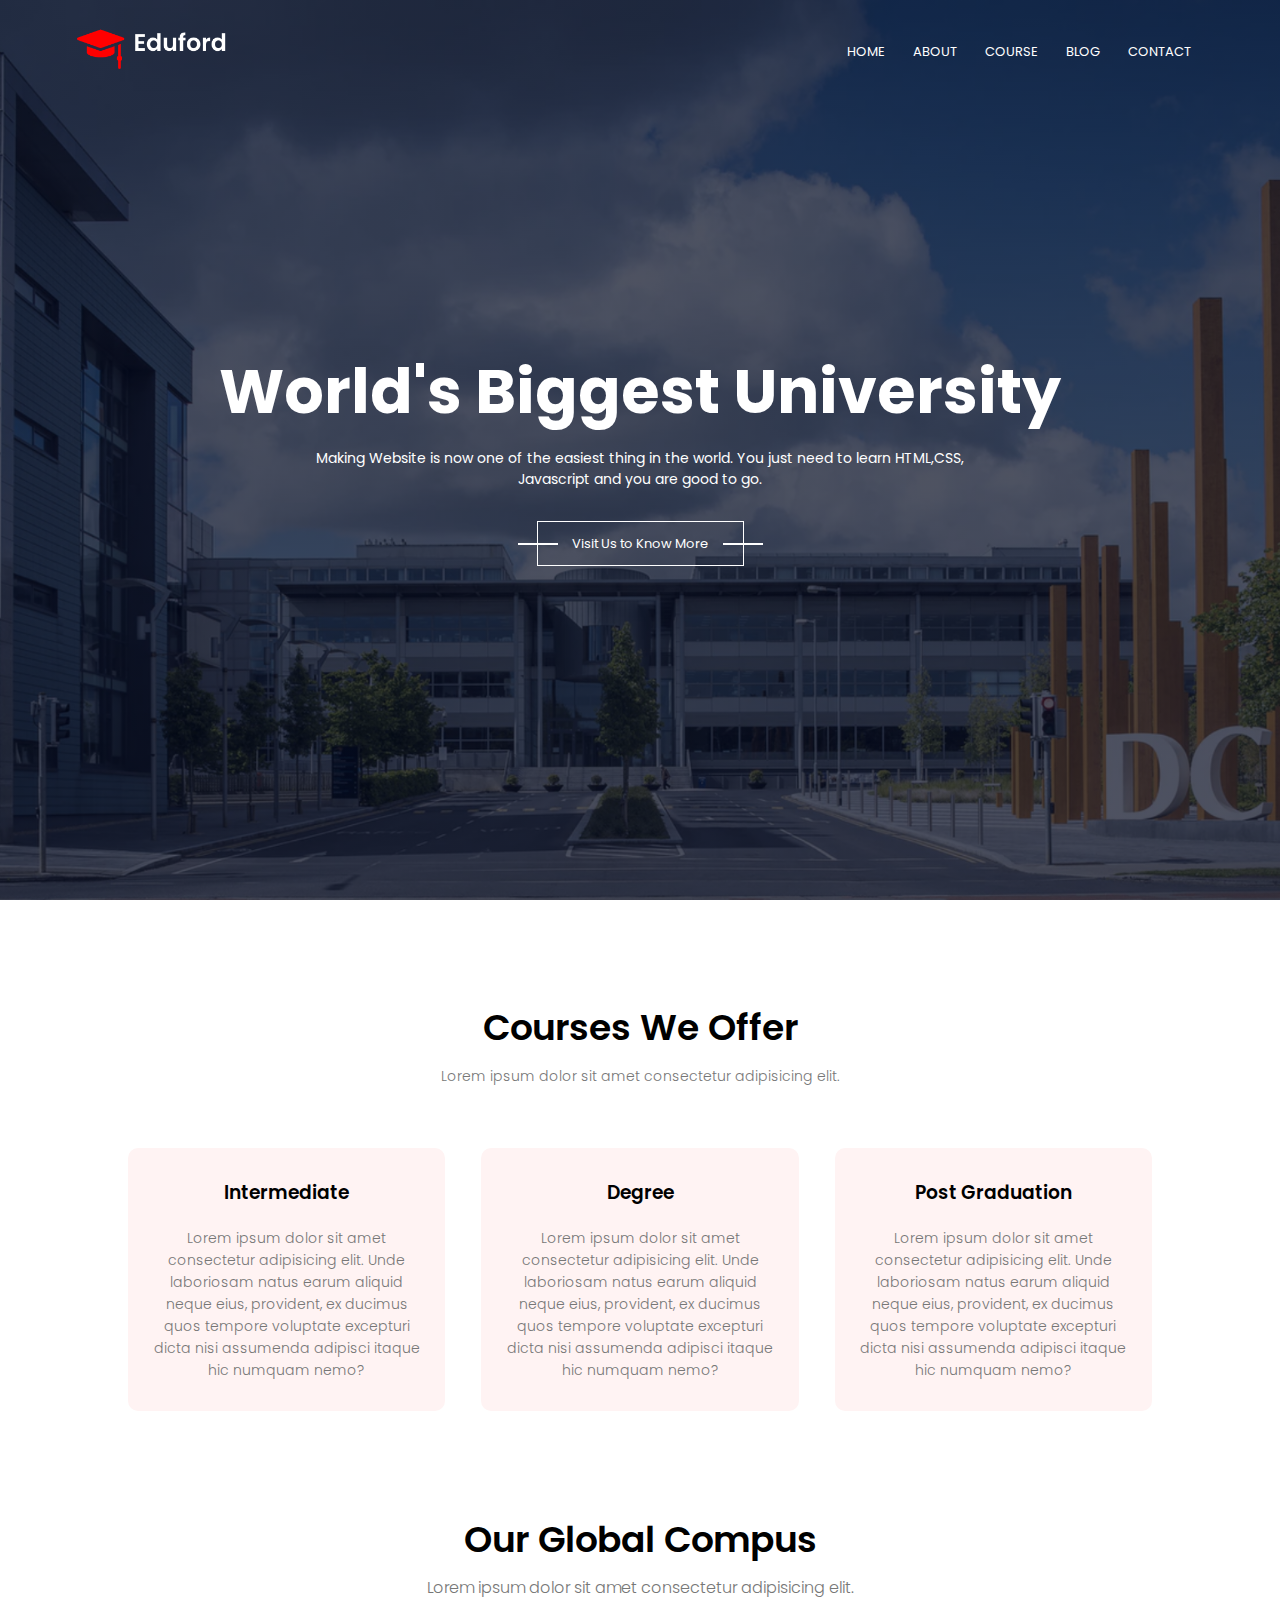
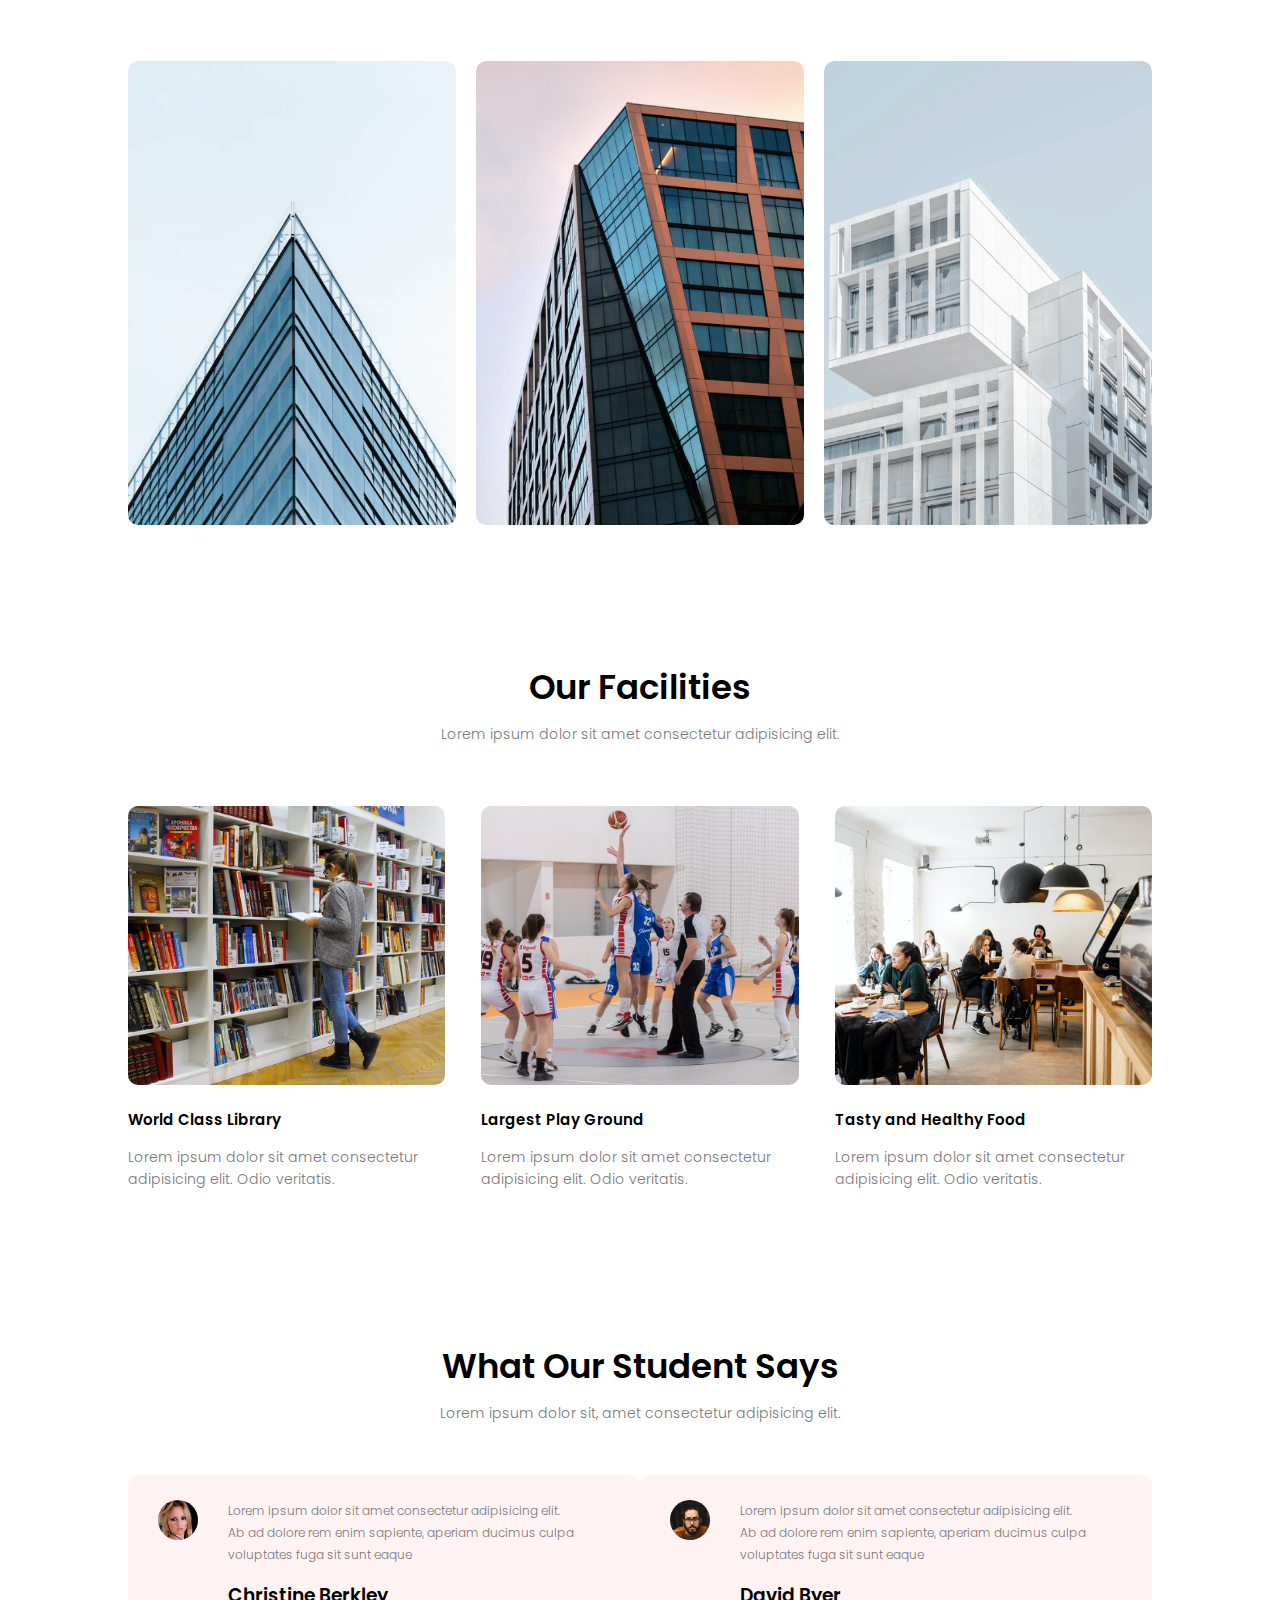
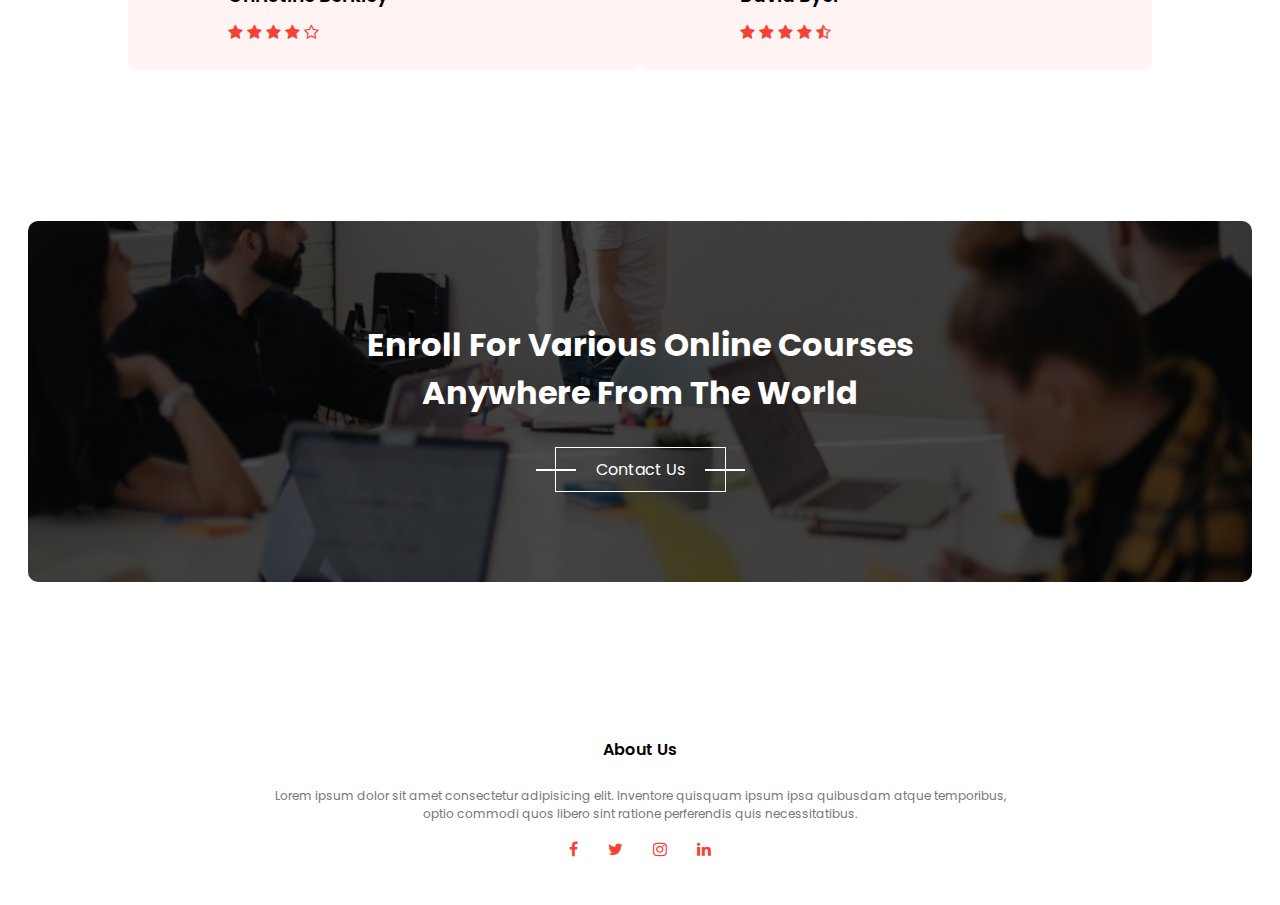
<file: university design/index.html>
<!DOCTYPE html>
<html lang="en">
  <head>
    <meta name="viewport" content="with=device-width, initial-
      scale=1.0">
    <title>University Website Design</title>
    <link rel="stylesheet" href="css/home-page.css">
    <link rel="preconnect" href="https://fonts.gstatic.com">
    <link
      href="https://fonts.googleapis.com/css2?family=Poppins:wght@100;200;300;400;600;700&display=swap"
      rel="stylesheet">
    <link rel="stylesheet" href="https://stackpath.bootstrapcdn.com/font-awesome/4.7.0/css/font-awesome.min.css">
    <body>
      <section class="header">
        <nav>
          <a href="index.html"><img src="css//logo.png"></a>
          <div class="nav-links" id="navLinks">
            <i class="fa fa-times" onclick="hidemenu()"></i>
            <ul>
              <li><a href="index.html">HOME</i></a></li>
            <li><a href="About.html">ABOUT</a></li>
            <li><a href="course.html">COURSE</a></li>
            <li><a href="blog.html">BLOG</a></li>
            <li><a href="contact.html">CONTACT</a></li>
          </ul>
        </div>
        <i class="fa fa-bars" onclick="showmenu()"></i>
      </nav>
      <div class="text-box">
        <h1 class="h1">World's Biggest University</h1>
        <p class="p">Making Website is now one of the easiest thing in the
          world. You just need to learn HTML,CSS, <br>
          Javascript and you are good to go.
        </p>
        <a href="" class="hero-btn"> Visit Us to Know More </a>
      </div>
    </section>
    <!------------------------- course ----------------------->
    <section class="course">
      <h1>Courses We Offer</h1>
      <p>Lorem ipsum dolor sit amet consectetur adipisicing elit.</p>
      <div class="row">
        <div class="course-col">
          <h3>Intermediate</h3>
          <p>Lorem ipsum dolor sit amet consectetur adipisicing elit. Unde
            laboriosam natus earum aliquid neque eius, provident, ex ducimus
            quos tempore voluptate excepturi dicta nisi assumenda adipisci
            itaque hic numquam nemo?</p>
        </div>
        <div class="course-col">
          <h3>Degree</h3>
          <p>Lorem ipsum dolor sit amet consectetur adipisicing elit. Unde
            laboriosam natus earum aliquid neque eius, provident, ex ducimus
            quos tempore voluptate excepturi dicta nisi assumenda adipisci
            itaque hic numquam nemo?</p>
        </div>
        <div class="course-col">
          <h3>Post Graduation</h3>
          <p>Lorem ipsum dolor sit amet consectetur adipisicing elit. Unde
            laboriosam natus earum aliquid neque eius, provident, ex ducimus
            quos tempore voluptate excepturi dicta nisi assumenda adipisci
            itaque hic numquam nemo?</p>
        </div>
      </div>
    </section>
    <!------------------------------- compus ---------------------------->
    <section class="compus">
      <h1>Our Global Compus</h1>
      <p>Lorem ipsum dolor sit amet consectetur adipisicing elit.</p>
      <div class="row">
        <div class=" compus-col">
          <img src="css//london.png">
          <div class="layer"> <h3>LONDON</h3></div>
        </div>
        <div class=" compus-col">
          <img src="css//newyork.png">
          <div class="layer"><h3>NEW YORK</h3></div>
        </div>
        <div class=" compus-col">
          <img src="css//washington.png">
          <div class="layer"><h3>WASHINGTON</h3></div>

        </div>
      </div>
    </section>
    <!--------------------------------- facilities ------------------------->
    <section class="facilities">
      <h1>Our Facilities</h1>
      <p>Lorem ipsum dolor sit amet consectetur adipisicing elit.</p>
      <div class="row">
        <div class="facilities-col">
          <img src="css//library.png">
          <h3>World Class Library</h3>
          <p>Lorem ipsum dolor sit amet consectetur adipisicing elit. Odio
            veritatis.</p>
        </div>
        <div class="facilities-col">
          <img src="css//basketball.png">
          <h3>Largest Play Ground</h3>
          <p>Lorem ipsum dolor sit amet consectetur adipisicing
            elit. Odio veritatis.</p>
        </div>
        <div class="facilities-col">
          <img src="css//cafeteria.png">
          <h3>Tasty and Healthy Food </h3>
          <p>Lorem ipsum dolor sit amet consectetur adipisicing elit. Odio
            veritatis.</p>
        </div>
      </div>
    </section>
    <!-------------------- what our student says ---------------------->
    <section class="student">
      <h1>What Our Student Says</h1>
      <p>Lorem ipsum dolor sit, amet consectetur adipisicing elit.</p>
      <div class="row">
        <div class="student-col">
          <img src="css//user1.jpg">
          <div>
            <p>
              Lorem ipsum dolor sit amet consectetur adipisicing elit. <br>
              Ab ad dolore rem enim sapiente, aperiam ducimus culpa voluptates
              fuga sit sunt eaque
            </p>
            <h3>Christine Berkley</h3>
            <i class="fa fa-star" aria-hidden="true"></i>
            <i class="fa fa-star" aria-hidden="true"></i>
            <i class="fa fa-star" aria-hidden="true"></i>
            <i class="fa fa-star" aria-hidden="true"></i>
            <i class="fa fa-star-o" aria-hidden="true"></i>

          </div>
        </div>
        <div class="student-col">
          <img src="css//user2.jpg">
          <div>
            <p>
              Lorem ipsum dolor sit amet consectetur adipisicing elit. <br>
              Ab ad dolore rem enim sapiente, aperiam ducimus culpa voluptates
              fuga sit sunt eaque
            </p>
            <h3>David Byer</h3>
            <i class="fa fa-star" aria-hidden="true"></i>
            <i class="fa fa-star" aria-hidden="true"></i>
            <i class="fa fa-star" aria-hidden="true"></i>
            <i class="fa fa-star" aria-hidden="true"></i>
            <i class="fa fa-star-half-o" aria-hidden="true"></i>
          </div>
        </div>
      </div>
    </section>
    <!-------------------- online courses ---------------------->
    <section class="online">
      <div>
        <h1>Enroll For Various Online Courses <br> Anywhere From The World</h1>
        <a href="">Contact Us</a>
      </div>
    </section>

    <!-------------------- footer ---------------------->
    <section class="footer">
      <h4>About Us </h4>
      <p>Lorem ipsum dolor sit amet consectetur adipisicing elit. Inventore
        quisquam ipsum ipsa quibusdam atque temporibus, <br> optio commodi quos
        libero sint ratione perferendis quis necessitatibus.</p>
      <div class="icons">
        <i class="fa fa-facebook" aria-hidden="true"></i>
        <i class="fa fa-twitter" aria-hidden="true"></i>
        <i class="fa fa-instagram" aria-hidden="true"></i>
        <i class="fa fa-linkedin" aria-hidden="true"></i>
      </div>
    </section>

























    <!-------------------- javascript for toggle menu ---------------------->
    <script>
          var navLinks = document.getElementById("navLinks");
          function showmenu(){
            navLinks.style.right = "0";

          }
          function hidemenu(){
            navLinks.style.right = "-200px";
            
          }

        </script>
  </body>

</html>
</file>
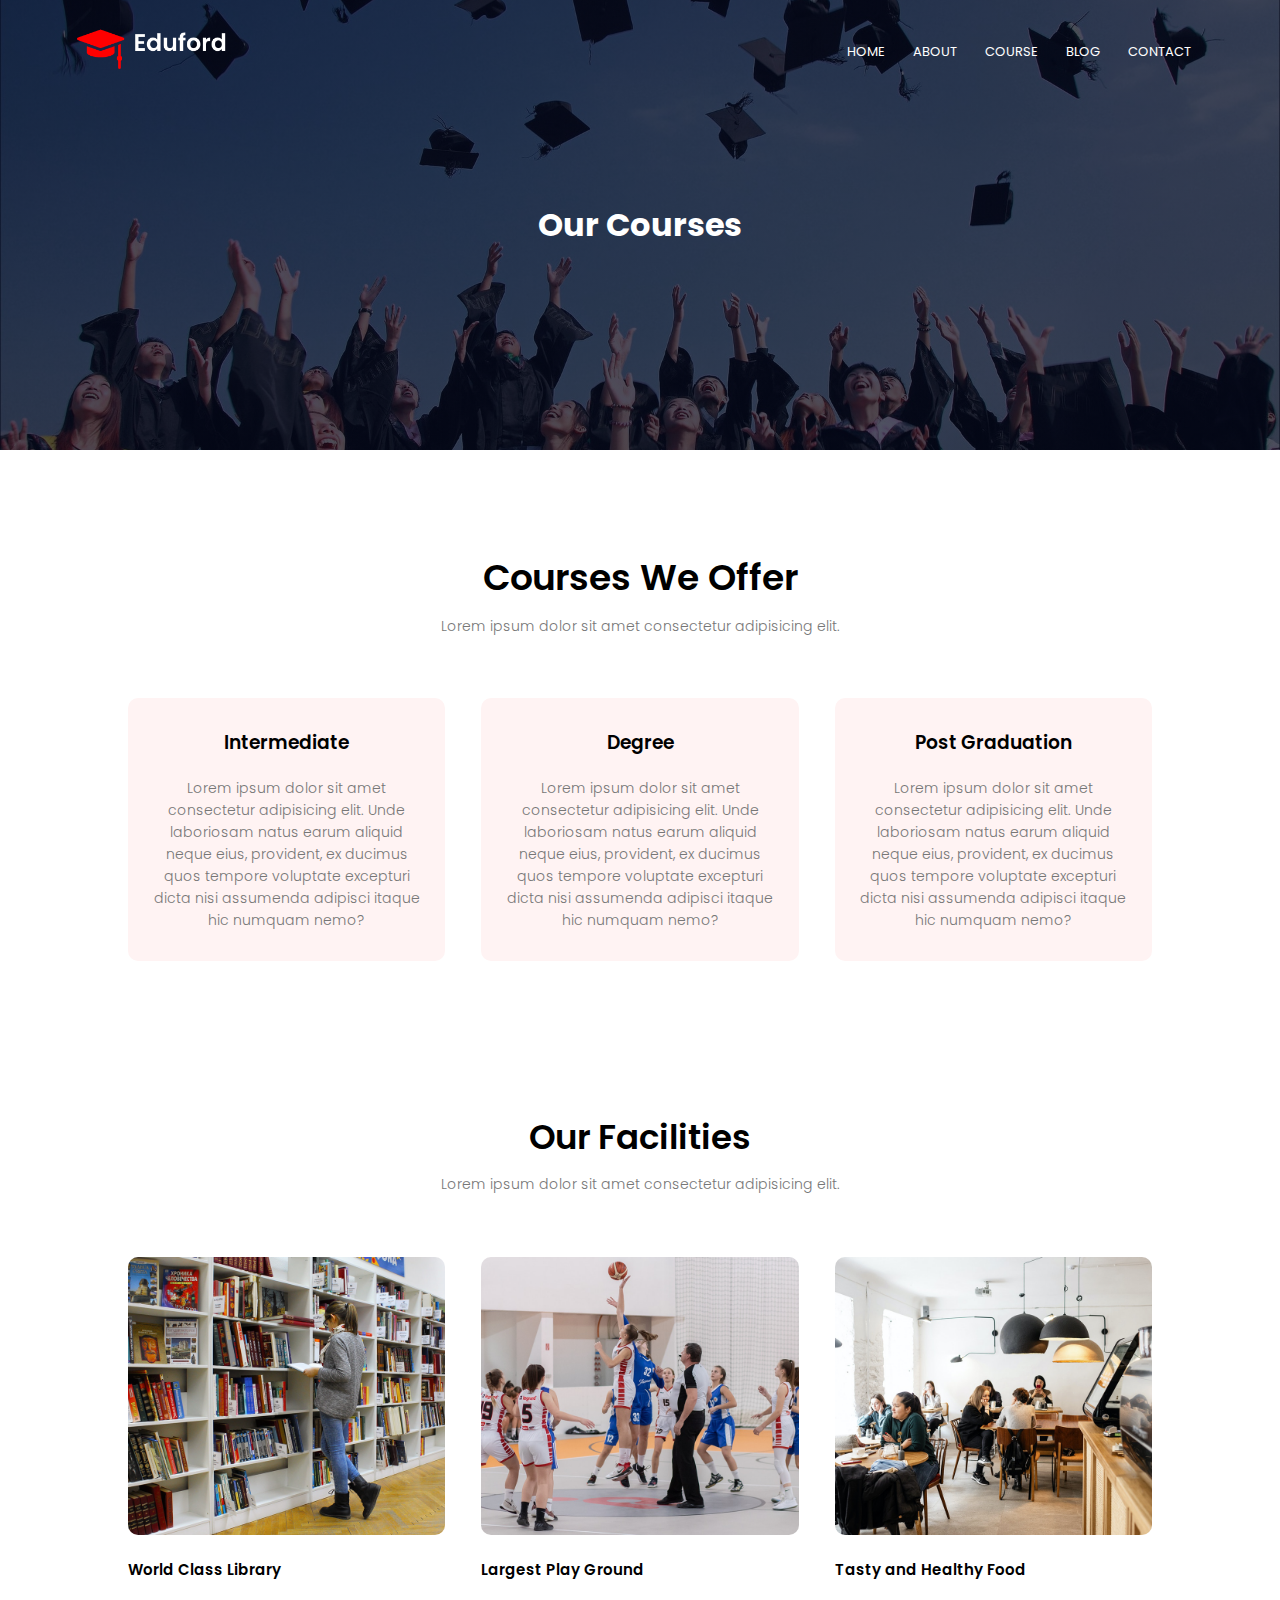
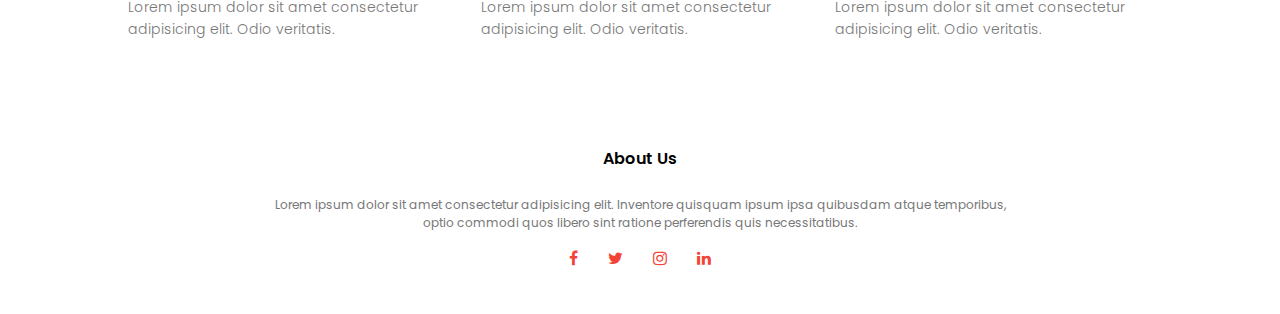
<file: university design/course.html>
<!DOCTYPE html>
<html lang="en">
  <head>
    <meta name="viewport" content="with=device-width, initial-
      scale=1.0">
    <title>University Website Design</title>
    <link rel="stylesheet" href="css/home-page.css">
    <link rel="preconnect" href="https://fonts.gstatic.com">
    <link
      href="https://fonts.googleapis.com/css2?family=Poppins:wght@100;200;300;400;600;700&display=swap"
      rel="stylesheet">
    <link rel="stylesheet" href="https://stackpath.bootstrapcdn.com/font-awesome/4.7.0/css/font-awesome.min.css">
    <body>
      <section class="sub-header">
        <nav>
          <a href="index.html"><img src="css//logo.png"></a>
          <div class="nav-links" id="navLinks">
            <i class="fa fa-times" onclick="hidemenu()"></i>
            <ul>
              <li><a href="index.html">HOME</i></a></li>
            <li><a href="About.html">ABOUT</a></li>
            <li><a href="course.html">COURSE</a></li>
            <li><a href="blog.html">BLOG</a></li>
            <li><a href="contact.html">CONTACT</a></li>
          </ul>
        </div>
        <i class="fa fa-bars" onclick="showmenu()"></i>
      </nav>
        <h1 class="h1">Our Courses</h1>
    </section>
    <!------------------------- course ----------------------->
    <section class="course">
      <h1>Courses We Offer</h1>
      <p>Lorem ipsum dolor sit amet consectetur adipisicing elit.</p>
      <div class="row">
        <div class="course-col">
          <h3>Intermediate</h3>
          <p>Lorem ipsum dolor sit amet consectetur adipisicing elit. Unde
            laboriosam natus earum aliquid neque eius, provident, ex ducimus
            quos tempore voluptate excepturi dicta nisi assumenda adipisci
            itaque hic numquam nemo?</p>
        </div>
        <div class="course-col">
          <h3>Degree</h3>
          <p>Lorem ipsum dolor sit amet consectetur adipisicing elit. Unde
            laboriosam natus earum aliquid neque eius, provident, ex ducimus
            quos tempore voluptate excepturi dicta nisi assumenda adipisci
            itaque hic numquam nemo?</p>
        </div>
        <div class="course-col">
          <h3>Post Graduation</h3>
          <p>Lorem ipsum dolor sit amet consectetur adipisicing elit. Unde
            laboriosam natus earum aliquid neque eius, provident, ex ducimus
            quos tempore voluptate excepturi dicta nisi assumenda adipisci
            itaque hic numquam nemo?</p>
        </div>
      </div>
    </section>
    <!--------------------------------- facilities ------------------------->
    <section class="facilities">
      <h1>Our Facilities</h1>
      <p>Lorem ipsum dolor sit amet consectetur adipisicing elit.</p>
      <div class="row">
        <div class="facilities-col">
          <img src="css//library.png">
          <h3>World Class Library</h3>
          <p>Lorem ipsum dolor sit amet consectetur adipisicing elit. Odio
            veritatis.</p>
        </div>
        <div class="facilities-col">
          <img src="css//basketball.png">
          <h3>Largest Play Ground</h3>
          <p>Lorem ipsum dolor sit amet consectetur adipisicing
            elit. Odio veritatis.</p>
        </div>
        <div class="facilities-col">
          <img src="css//cafeteria.png">
          <h3>Tasty and Healthy Food </h3>
          <p>Lorem ipsum dolor sit amet consectetur adipisicing elit. Odio
            veritatis.</p>
        </div>
      </div>
    </section>
    <!-------------------- footer ---------------------->
    <section class="footer">
      <h4>About Us </h4>
      <p>Lorem ipsum dolor sit amet consectetur adipisicing elit. Inventore
        quisquam ipsum ipsa quibusdam atque temporibus, <br> optio commodi quos
        libero sint ratione perferendis quis necessitatibus.</p>
      <div class="icons">
        <i class="fa fa-facebook" aria-hidden="true"></i>
        <i class="fa fa-twitter" aria-hidden="true"></i>
        <i class="fa fa-instagram" aria-hidden="true"></i>
        <i class="fa fa-linkedin" aria-hidden="true"></i>
      </div>
    </section>

























    <!-------------------- javascript for toggle menu ---------------------->
    <script>
          var navLinks = document.getElementById("navLinks");
          function showmenu(){
            navLinks.style.right = "0";

          }
          function hidemenu(){
            navLinks.style.right = "-200px";
            
          }

        </script>
  </body>

</html>
</file>
<file: university design/css/home-page.css>
* {
    margin: 0;
    padding: 0;
    font-family: 'Poppins', sans-serif;
}

.header {
    background-size: cover;
    background-position: center;
    width: 100%;
    min-height: 100vh;
    background-image: linear-gradient(rgb(4, 9, 30, 0.7), rgb(4, 9, 30, 0.7)), url(banner.png);
    position: relative;
}

nav {
    display: flex;
    justify-content: space-between;
    align-items: center;
    padding: 2% 6%;
}

nav img {
    width: 150px;
}

.nav-links {
    flex: 1;
    text-align: right;
}

.nav-links ul li {
    list-style: none;
    display: inline-block;
    margin: 8px 12px;
    position: relative;
}

.nav-links ul li a {
    text-decoration: none;
    color: white;
    font-size: 13px;
}

.nav-links ul li::after {
    content: "";
    width: 0%;
    height: 2px;
    background: #f44336;
    position: absolute;
    display: block;
    transition: 0.5s;
    margin: auto;

}

.nav-links ul li:hover::after {
    width: 100%;
}

.text-box {
    width: 90%;
    position: absolute;
    top: 50%;
    left: 50%;
    transform: translate(-50%, -50%);
    text-align: center;
    color: white;
}

.text-box h1 {
    font-size: 62px;
}

.text-box p {
    font-size: 14px;
    margin: 10px 0 40px;
}

.hero-btn {
    text-decoration: none;
    color: white;
    border: 1px solid #fff;
    padding: 12px 34px;
    position: relative;
    font-size: 13px;
    background: transparent;
    cursor: pointer;
    transition: 1s;
}

.hero-btn:hover {
    background-color: #f44336;
    border: 1px solid #f44336;
}

.hero-btn:hover::after {
    background: #f44336;
}

.hero-btn:hover::before {
    background-color: #f44336;
}

nav .fa {
    display: none;
}

@media(max-width:700px) {
    .text-box h1 {
        font-size: 20px;
    }

    .nav-links ul li {
        display: block;
    }

    .nav-links {
        position: fixed;
        background: #f44336;
        height: 100vh;
        width: 200px;
        top: 0;
        right: -200px;
        text-align: left;
        z-index: 2;
        transition: 1s;
    }

    nav .fa {
        display: block;
        color: #fff;
        margin: 10px;
        font-size: 22px;
        cursor: pointer;
    }

    .nav-links ul {
        padding: 30px;

    }

}

.hero-btn::before {
    content: "";
    width: 40px;
    height: 2px;
    background: #fff;
    position: absolute;
    left: -20px;
    bottom: 20px;
    transition: 1s;

}

.hero-btn::after {
    content: "";
    width: 40px;
    height: 2px;
    background: #fff;
    position: absolute;
    right: -20px;
    bottom: 20px;
    transition: 1s;

}

/*------------- course -----------*/
.course {
    width: 80%;
    margin: auto;
    text-align: center;
    padding-top: 100px;
}

.course h1 {
    font-size: 36px;
    font-weight: 600;
}

.course p {
    color: #777;
    font-size: 14px;
    font-weight: 300;
    line-height: 22px;
    padding: 10px;
}

.row {
    margin-top: 5%;
    display: flex;
    justify-content: space-between;
}

.course-col {
    flex-basis: 31%;
    background: #fff3f3;
    border-radius: 10px;
    margin-bottom: 5%;
    padding: 20px 12px;
    box-sizing: border-box;
    transition: 0.5s;
    cursor: pointer;
}

h3 {
    text-align: center;
    font-weight: 600;
    margin: 10px 0;
}

.course-col:hover {
    box-shadow: 0 0 20px 0 rgb(0, 0, 0, 0.2);
}

@media(max-width:700px) {
    .row {
        flex-direction: column;

    }
}

/*------------------------------------ compus ----------------------------*/
.compus {
    width: 80%;
    margin: auto;
    text-align: center;
    padding-top: 50px;
}

.compus h1 {
    font-size: 36px;
    font-weight: 600;
}

.compus p {
    font-size: 14;
    font-weight: 300;
    color: #777;
    line-height: 22px;
    padding: 10px;
}

.compus-col {
    flex-basis: 32%;
    border-radius: 10px;
    margin-bottom: 30px;
    overflow: hidden;
    position: relative;
}

.compus-col img {
    width: 100%;
    border-radius: 10px;
}

.layer {
    width: 100%;
    background: transparent;
    height: 100%;
    position: absolute;
    top: 0;
    left: 0;
    transition: 0.5s;

}

.layer:hover {
    background-color: rgb(226, 0, 0, 0.7);
}

.layer h3 {
    width: 100%;
    font-weight: 500;
    color: white;
    font-size: 26px;
    bottom: 0;
    left: 50%;
    transform: translateX(-50%);
    position: absolute;
    opacity: 0;
    transition: 1s;
}

.layer:hover h3 {
    bottom: 49%;
    opacity: 1;
}

/*------------------------------------ facilities ----------------------------*/

.facilities {
    width: 80%;
    margin: auto;
    padding-top: 100px;
}

.facilities h1 {
    text-align: center;
    font-size: 34px;
    font-weight: 600;

}

.facilities p {
    text-align: center;
    color: #777;
    font-size: 14px;
    font-weight: 300;
    line-height: 22px;
    padding: 10px;
}

.facilities-col {
    flex-basis: 31%;
    border-radius: 10px;
    margin-bottom: 5%;
    transition: 0.5s;
}

.facilities-col img {
    width: 100%;
    border-radius: 10px;

}

.facilities-col h3 {
    text-align: left;
    font-size: 15px;
    font-weight: 600;
    margin-top: 16px;
    margin-bottom: 15px;

}

.facilities-col p {
    color: #777;
    text-align: left;
    padding: 0;
    margin: 0;
    font-size: 14px;
}

.facilities-col:hover {
    transform: translateY(-10px);
}

/*------------------------------------ what our student says ----------------------------*/
.student {
    width: 80%;
    margin: auto;
    padding-top: 100px;
    text-align: center;
}

.student h1 {
    font-size: 34px;
    font-weight: 600;

}

.student p {
    font-size: 14px;
    font-weight: 300;
    color: #777;
    line-height: 22px;
    margin-top: 10px;

}

.student-col {
    flex-basis: 48%;
    background: #fff3f3;
    border-radius: 10px;
    text-align: left;
    display: flex;
    margin-bottom: 5%;
    padding: 25px;
    cursor: pointer;
}

.student-col img {
    height: 40px;
    border-radius: 50%;
    margin-left: 5px;
    margin-right: 30px;
}

.student-col p {
    padding: 0;
    margin: 0;
    font-size: 12px;
}

.student-col h3 {
    text-align: left;
    margin-top: 15px;

}

.fa {
    color: #f44336;
}

@media(max-width:700px) {
    .student-col img {
        margin-left: 0;
        margin-right: 15px;
    }
}

/*------------------------------------ online courses ----------------------------*/
.online {
    margin: 100px auto;
    width: 80%;
    background-image: linear-gradient(rgb(0, 0, 0, 0.7), rgb(0, 0, 0, 0.7)), url(banner2.jpg);
    background-position: center;
    background-size: cover;
    text-align: center;
    border-radius: 10px;
    padding: 100px;
}

.online h1 {
    color: #fff;
    padding: 0;
    margin-bottom: 40px;
}

.online a {
    text-decoration: none;
    color: #fff;
    height: 20px;
    padding: 10px 40px;
    border: 1px solid #fff;
    position: relative;
    transition: 1s;

}

.online a::after {
    content: "";
    position: absolute;
    width: 40px;
    height: 2px;
    background: #fff;
    right: -20px;
    bottom: 20px;
    transition: 1s;

}

.online a::before {
    content: "";
    position: absolute;
    width: 40px;
    height: 2px;
    background: #fff;
    left: -20px;
    bottom: 20px;
    transition: 1s;
}

.online a:hover {
    background-color: #f44336;
    border: 1px solid #f44336;

}

.online a:hover::after {
    background-color: #f44336;
}

.online a:hover::before {
    background-color: #f44336;
}

@media(max-width:700px) {
    .online h1 {
        font-size: 24px;
    }
}

/*------------------------------------ footer ----------------------------*/
.footer {
    width: 100%;
    text-align: center;
    padding: 30px 0;
}

.footer h4 {
    margin-top: 25px;
    margin-bottom: 25px;
    font-weight: 600;
}

.footer p {
    color: #777;
    font-size: 12px;
}

.icons .fa {
    color: #f44336;
    margin: 0 13px;
    cursor: pointer;
    padding: 18px 0;

}

/*------------------------------------ about of page ----------------------------*/
.sub-header {
    background-size: cover;
    background-position: center;
    width: 100%;
    min-height: 50vh;
    background-image: linear-gradient(rgb(4, 9, 30, 0.7), rgb(4, 9, 30, 0.7)), url(background.jpg);
    text-align: center;
    color: #fff;
}

.sub-header h1 {
    margin-top: 100px;
}

.about {
    width: 80%;
    margin: auto;
    padding-top: 80px;
    padding-bottom: 50px;
}

.about-col {
    flex-basis: 48%;
    padding: 30px 2px;
}

.about-col h1 {
    padding-top: 0;
}

.about-col p {
    color: #777;
    padding: 15px 0 25px;
}

.about-col img {
    width: 100%;
}

.red-btn {
    border: 1px solid #f44336;
    background: transparent;
    color: #f44336;
}

.red-btn:hover {
    color: white;
}

.red-btn::before {
    content: "";
    width: 40px;
    height: 1px;
    background: #f44336;
    position: absolute;
    left: -20px;
    bottom: 20px;
    transition: 1s;

}

.red-btn::after {
    content: "";
    width: 40px;
    height: 1px;
    background: #f44336;
    position: absolute;
    right: -20px;
    bottom: 20px;
    transition: 1s;

}

/*------------------------------------ blog ----------------------------------*/
.blog-content {
    width: 80%;
    margin: auto;
    text-align: left;
    padding: 60px;
}

.blog-left img {
    width: 100%;
}

.blog-left {
    flex-basis: 65%;
}

.blog-left h2 {
    color: #222;
    font-weight: 600;
    margin: 30px 0;
}

.blog-left p {
    color: #999;
    padding: 0;
}

.blog-right {
    width: 32%;
}

.blog-right h3 {
    text-align: center;
    background-color: #f44336;
    color: white;
    font-size: 16px;
    padding: 7px 0;
    margin-bottom: 20px;

}

.blog-right div {
    display: flex;
    justify-content: space-between;
    align-items: center;
    color: #555;
    padding: 8px;
}

.comment-box {
    border: 1px solid #ccc;
    margin: 50px 0;
    padding: 10px 20px;
}

.comment-box h3 {
    text-align: left;
}

.comment-form input,
.comment-form textarea {
    width: 100%;
    padding: 10px;
    margin: 15px 0;
    border: none;
    outline: none;
    background-color: #f0f0f0;
    box-sizing: border-box;

}

.comment-form button {
    margin: 10px 0;
}

@media(max-width:700px) {
    .sub-header h1 {
        font-size: 24px;
    }
}


/*------------------------------------ contact ----------------------------------*/
.location {
    width: 80%;
    margin: auto;
    padding: 80px 0;
}

.location iframe {
    width: 100%;
}

.contact-us {
    width: 80%;
    margin: auto;
}

.contact-col {
    flex-basis: 48%;
    margin-bottom: 30px;
}

.contact-col div {
    display: flex;
    align-items: center;
    margin-bottom: 40px;
}

.contact-col div .fa {
    font-size: 28px;
    margin: 10px;
    margin-right: 30px;
}

.contact-col div p {
    padding: 0;
}

.contact-col div h5 {
    font-size: 20px;
    margin-bottom: 5px;
    color: #555;
    font-weight: 400;

}

.contact-col input,
.contact-col textarea {
    width: 100%;
    outline: none;
    margin-bottom: 17px;
    padding: 15px;
    border: 1px solid #ccc;
    box-sizing: border-box;
}
</file>
